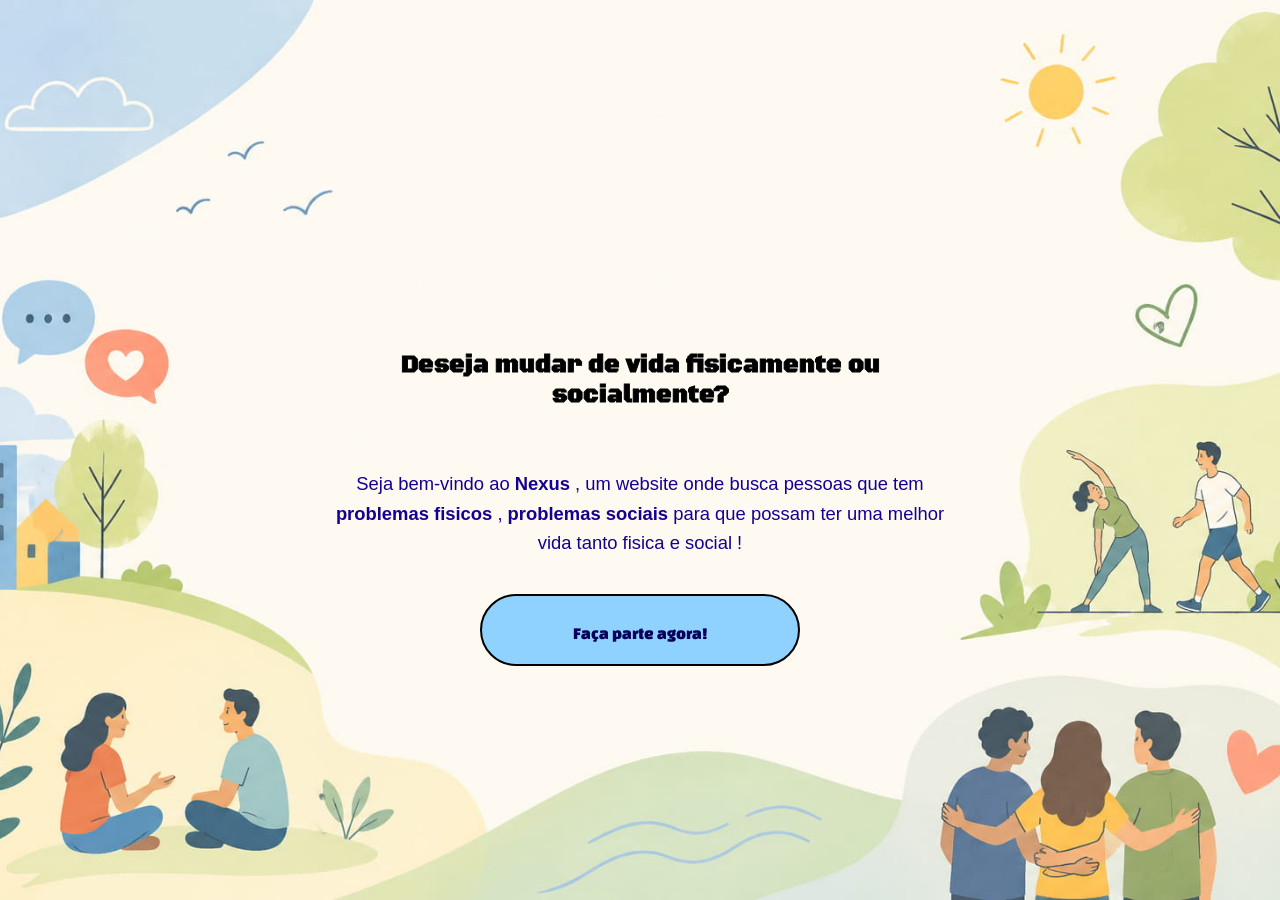
<file: index.html>
<!DOCTYPE html>
<html lang="pt-br">
<head>
    <meta charset="UTF-8">
    <meta name="viewport" content="width=device-width, initial-scale=1.0">
    <title>Nexus Project</title>
    <link rel="stylesheet" href="style.css">
</head>
<body>
    <section>
        <div> 
            <h1 id="titulo"> Deseja mudar de vida fisicamente ou socialmente? </h1>
            <p id="sobre">
                    Seja bem-vindo ao <strong> Nexus </strong>, um website onde busca pessoas que tem <strong> problemas fisicos </strong>, <strong>problemas sociais</strong> para que possam ter uma melhor vida tanto fisica e social !
            </p>
        </div>
        <div> 
            <button class="chamada-button">
                Faça parte agora!
            </button>
        </div>
    </section>

    <script src="interatividade.js"> </script>
</body>
</html>
</file>
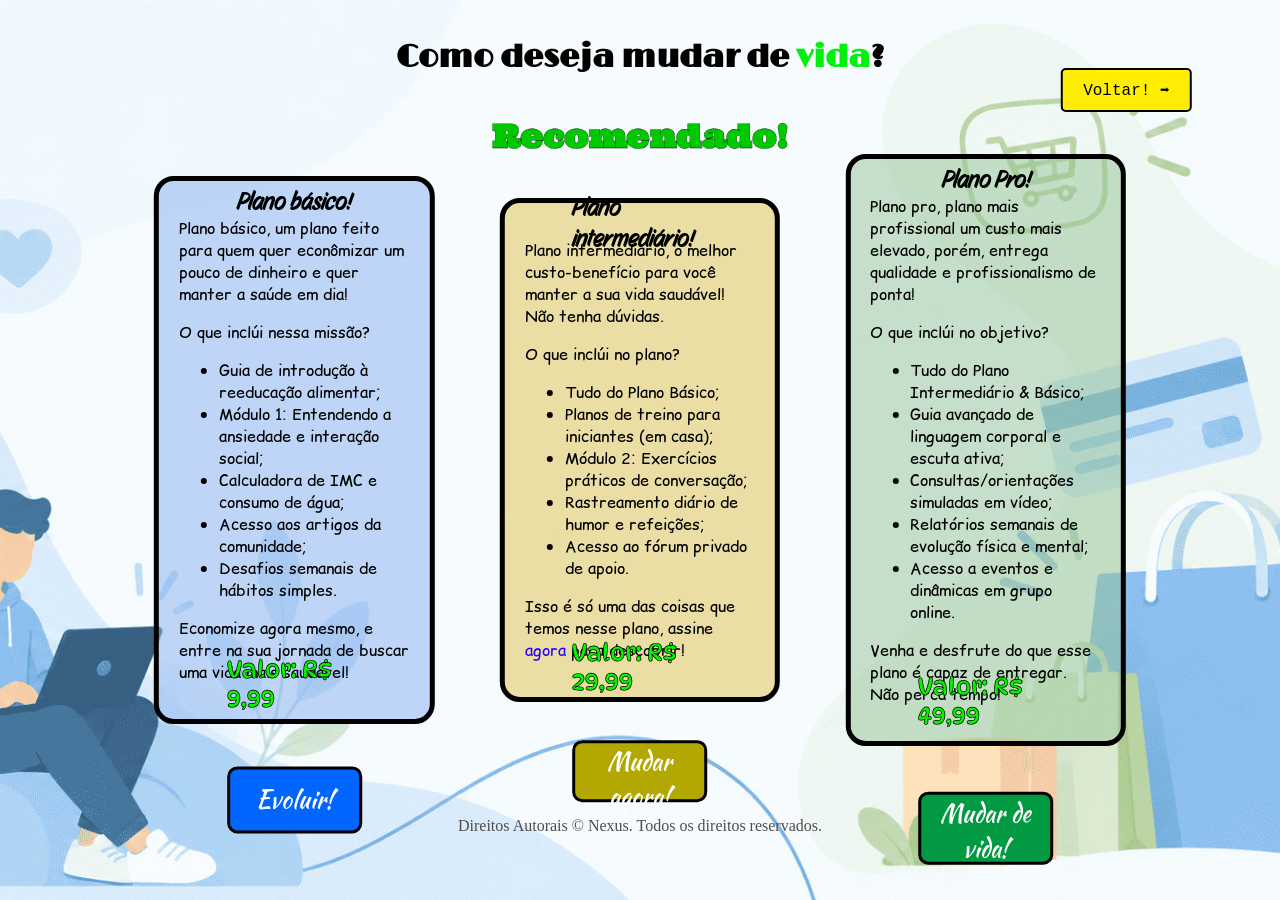
<file: pasta-tela-evoluir/index.html>
<!DOCTYPE html>
<html lang="pt-br">
<head>
    <meta charset="UTF-8">
    <meta name="viewport" content="width=device-width, initial-scale=1.0">
    <title>Nexus Project</title>
    <link rel="stylesheet" href="style.css">
    <link rel="preconnect" href="https://fonts.googleapis.com">
    <link rel="preconnect" href="https://fonts.gstatic.com" crossorigin>
    <link href="https://fonts.googleapis.com/css2?family=Limelight&display=swap" rel="stylesheet">
    <link rel="preconnect" href="https://fonts.googleapis.com">
    <link rel="preconnect" href="https://fonts.gstatic.com" crossorigin>
    <link href="https://fonts.googleapis.com/css2?family=Story+Script&display=swap" rel="stylesheet">
    <link rel="preconnect" href="https://fonts.googleapis.com">
    <link rel="preconnect" href="https://fonts.gstatic.com" crossorigin>
    <link href="https://fonts.googleapis.com/css2?family=Comic+Relief:wght@400;700&display=swap" rel="stylesheet">
    <link rel="preconnect" href="https://fonts.googleapis.com">
    <link rel="preconnect" href="https://fonts.gstatic.com" crossorigin>
    <link href="https://fonts.googleapis.com/css2?family=Ultra&display=swap" rel="stylesheet">
    <link rel="preconnect" href="https://fonts.googleapis.com">
    <link rel="preconnect" href="https://fonts.gstatic.com" crossorigin>
    <link href="https://fonts.googleapis.com/css2?family=DynaPuff:wght@400..700&display=swap" rel="stylesheet">
    <link rel="preconnect" href="https://fonts.googleapis.com">
    <link rel="preconnect" href="https://fonts.gstatic.com" crossorigin>
    <link href="https://fonts.googleapis.com/css2?family=Kaushan+Script&display=swap" rel="stylesheet">
</head>
<body>
    <header>
        <h1 class="Titulo">
            Como deseja mudar de <span class="sn-1">vida</span>?
        </h1>
        <button class="btn-voltar">
                Voltar! ➡️
        </button>
    </header>
    <main>
        <article>
            <section class="Planos">
                <div class="Plano-basic">
                    <h2 class="nome-planoB">
                        Plano básico!
                    </h2>
                    <p class="sobre-planoB">
                        Plano básico, um plano feito para quem quer econômizar um pouco de dinheiro e quer manter a saúde em dia!
                    </p>
                    <p class="lista-planoB">
                        O que inclúi nessa missão?
                    </p>
                    <ul class="produtos-planoB">
                        <li>
                            Guia de introdução à reeducação alimentar;
                        </li>
                        <li>
                            Módulo 1: Entendendo a ansiedade e interação social;
                        </li>
                        <li>
                            Calculadora de IMC e consumo de água;
                        </li>
                        <li>
                            Acesso aos artigos da comunidade;
                        </li>
                        <li>
                            Desafios semanais de hábitos simples.
                        </li>
                    </ul>
                    <p class="chamar-planoB">
                        Economize agora mesmo, e entre na sua jornada de buscar uma vida mais saudável!
                    </p>
                    <p class="valor-Basico">
                        Valor: <data value="9.99">R$ 9,99</data>
                    </p>
                    <button class="assinatura-basic">
                        Evoluir!
                    </button>
                </div>

                <div class="Plano-intermediario">
                    <h2 class="nome-planoI">
                        Plano intermediário!
                    </h2>
                    <p class="sobre-planoI">
                        Plano intermediário, o melhor custo-benefício para você manter a sua vida saudável! Não tenha dúvidas. 
                    </p>
                    <p class="lista-planoI">
                        O que inclúi no plano?
                    </p>
                    <ul class="produtos-planoI">
                        <li>
                            Tudo do Plano Básico;
                        </li>
                        <li>
                            Planos de treino para iniciantes (em casa);
                        </li>
                        <li>
                            Módulo 2: Exercícios práticos de conversação;
                        </li>
                        <li>
                            Rastreamento diário de humor e refeições;
                        </li>
                        <li>
                            Acesso ao fórum privado de apoio.
                        </li>
                    </ul>
                    <p class="chamar-planoI">
                        Isso é só uma das coisas que temos nesse plano, assine    <span class="sn-agoraI">agora</span> para descobrir!
                    </p>
                    <h3 class="recomendado-planoI">
                        Recomendado!
                    </h3>
                    <p class="valor-Intermediario">
                        Valor: <data value="29.99">R$ 29,99</data>
                    </p>
                    <button class="assinatura-recomend">
                        Mudar agora!
                    </button>
                </div>

                <div class="Plano-pro">
                    <h2 class="nome-planoP">
                        Plano Pro!
                    </h2>
                    <p class="sobre-planoP">
                        Plano pro, plano mais profissional um custo mais elevado, porém, entrega qualidade e profissionalismo de ponta!
                    </p>
                    <p class="lista-planoP">
                        O que inclúi no objetivo?
                    </p>
                    <ul class="produtos-planoP">
                        <li>
                            Tudo do Plano Intermediário & Básico;
                        </li>
                        <li>
                            Guia avançado de linguagem corporal e escuta ativa;
                        </li>
                        <li>
                            Consultas/orientações simuladas em vídeo;
                        </li>
                        <li>
                            Relatórios semanais de evolução física e mental;
                        </li>
                        <li>
                            Acesso a eventos e dinâmicas em grupo online.
                        </li>
                    </ul>
                    <p class="chamar-planoP">
                        Venha e desfrute do que esse plano é capaz de entregar. Não perca tempo!
                    </p>
                    <p class="valor-Pro">
                        Valor: <data value="49.99">R$ 49,99</data>
                    </p>
                    <button class="assinatura-pro">
                        Mudar de vida!
                    </button>
                </div>
        </section>
        </article>
    </main>
    <footer>
        <p class="direitos-autorais">
            Direitos Autorais &copy; Nexus. Todos os direitos reservados.
        </p>
    </footer>
    <script src="interaty.js"></script>
</body>
</html>
</file>
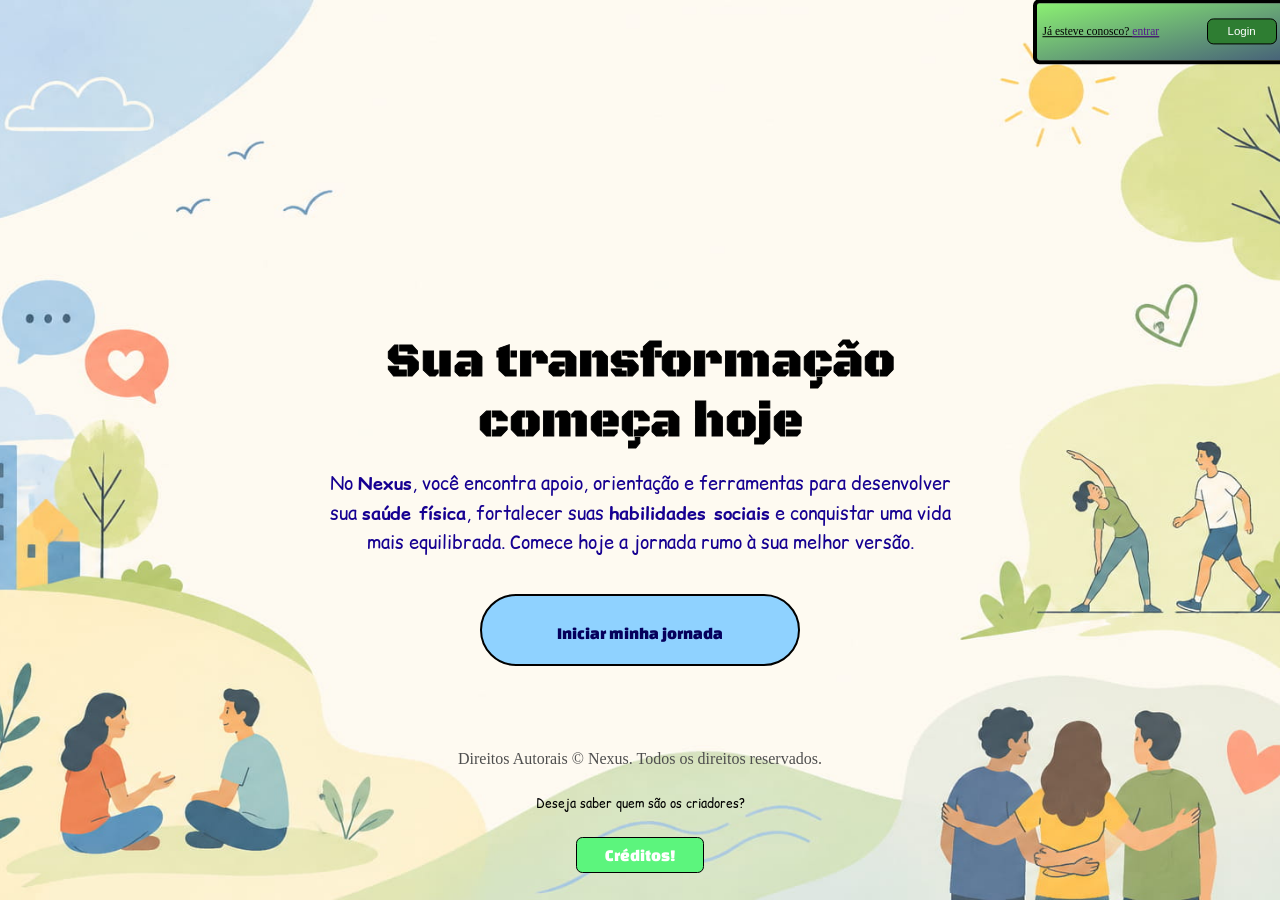
<file: Pasta-tela-inicial/index.html>
<!DOCTYPE html>
<html lang="pt-br">
<head>
    <meta charset="UTF-8">
    <meta name="viewport" content="width=device-width, initial-scale=1.0">
    <title>Nexus Project</title>
    <link rel="stylesheet" href="style.css">
    <link rel="preconnect" href="https://fonts.googleapis.com">
    <link rel="preconnect" href="https://fonts.gstatic.com" crossorigin>
    <link href="https://fonts.googleapis.com/css2?family=Comic+Relief:wght@400;700&display=swap" rel="stylesheet">
    <link rel="preconnect" href="https://fonts.googleapis.com">
    <link rel="preconnect" href="https://fonts.gstatic.com" crossorigin>
    <link href="https://fonts.googleapis.com/css2?family=Xanh+Mono:ital@0;1&display=swap" rel="stylesheet">
</head>
<body>
    <nav>
        <div class="caixa">
            <button class="login">Login</button>
            <br>
            <button class="perfil">Perfil</button>
            <br>
            <ins class="link-entrar">Já esteve conosco? <a href=""> entrar </a></ins>
        </div>
    </nav>
    <header> 
        <h1 id="titulo"> Sua transformação começa hoje</h1>
    </header>
    <main>
        <p id="sobre">
                No <strong>Nexus</strong>, você encontra apoio, orientação e ferramentas para desenvolver sua <strong>saúde física</strong>, fortalecer suas <strong>habilidades sociais</strong> e conquistar uma vida mais equilibrada. Comece hoje a jornada rumo à sua melhor versão.
        </p>
        <div> 
            <button class="chamada-button">
                Iniciar minha jornada
            </button>
        </div>
    </main>

    <dialog class="login-tela">
        <h2 class="iniciar-cadastro"> Iniciar cadastro </h2>
        <form action="dialog">
            <h3 class="h3_Inserir-email"> Insira seu email </h3>
            <input type="email" placeholder="Gmail, hotmail, outlook..." class="caixa-email"> <p class="verify-email"> email incorreto</p>
            <br>
            <h3 class="h3_Inserir-senha"> Insira sua senha </h3>
            <input type="text" placeholder="mínimo de 8 caracteres..." class="caixa-senha"> <p class="verify-senha"> senha incorreta</p>
            <button class="login-google"> Registar-se com o Google <img src="channels4_profile.jpg" alt="foto google" class="imagem_google"> </button>
        </form>
        <button class="btn-Fechar">Fechar</button>
    </dialog>
    
    <footer>
        <p class="direitos-autorais">
            Direitos Autorais &copy; Nexus. Todos os direitos reservados.
        </p>
        <div>
            <p class="criadores">
                 Deseja saber quem são os criadores?
            </p>
            <button class="btn-criadores">
                Créditos!
            </button>
        </div>
    </footer>

    
    <script src="https://accounts.google.com/gsi/client" async defer></script>
    <script src="interatividade.js"> </script>
</body>
</html>
</file>
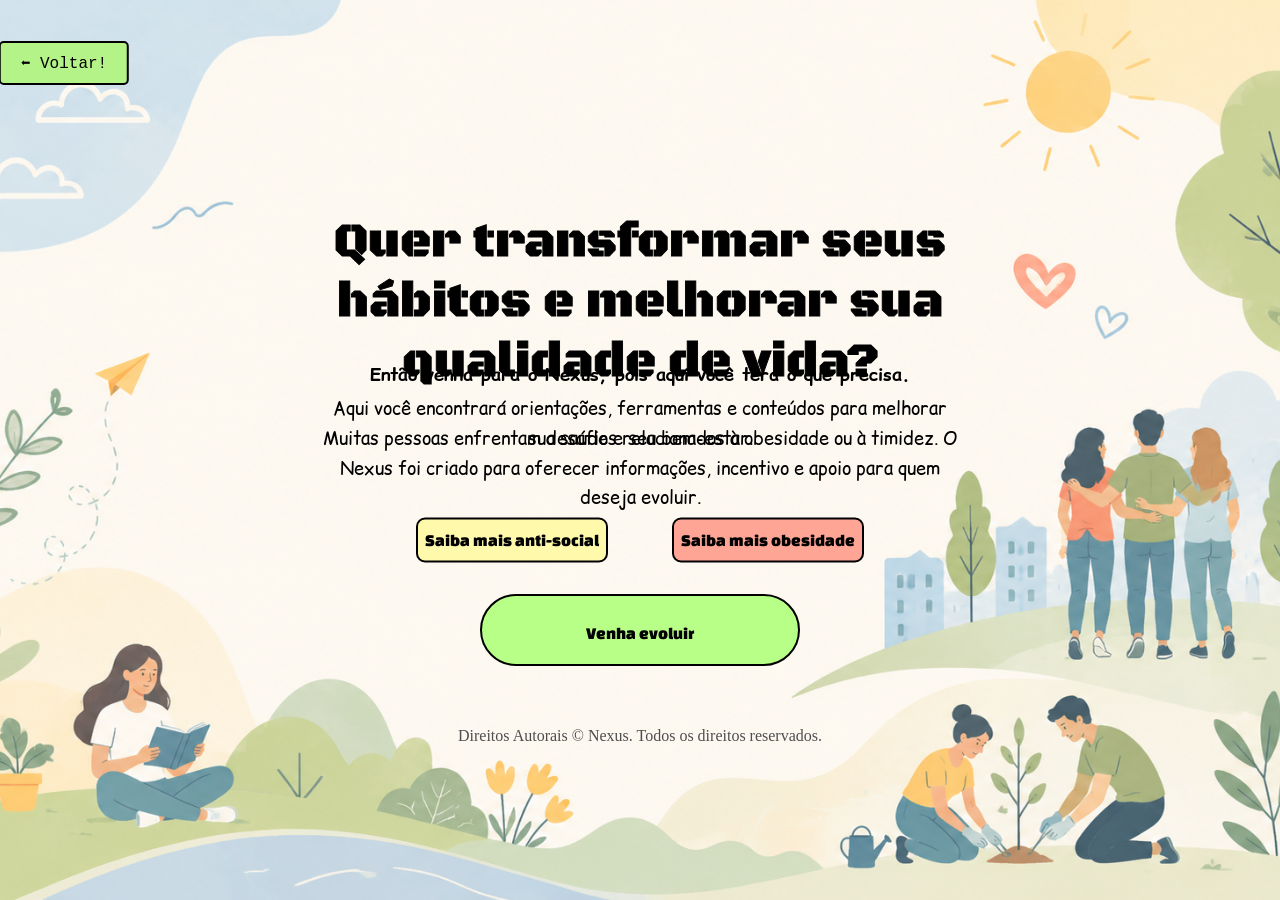
<file: pasta-tela-sobre/Index.html>
<!DOCTYPE html>
<html lang="pt-br">
<head>
    <meta charset="UTF-8">
    <meta name="viewport" content="width=device-width, initial-scale=1.0">
    <title>Nexus Project</title>
    <link rel="stylesheet" href="style.css">
    <link rel="preconnect" href="https://fonts.googleapis.com">
    <link rel="preconnect" href="https://fonts.gstatic.com" crossorigin>
    <link href="https://fonts.googleapis.com/css2?family=Comic+Relief:wght@400;700&display=swap" rel="stylesheet">
</head>
<body>
        <header>
            <h1 class="titulo">
                Quer transformar seus hábitos e melhorar sua qualidade de vida?
            </h1>
            <h2 class="subtitulo">
                Então venha para o<strong> Nexus</strong>, pois aqui você terá o que precisa.
            </h2>
            <button class="btn-voltar">
                ⬅️ Voltar!
            </button>
        </header>
        <article>
            <main>
                <p class="conquistando-usuario">
                    Aqui você encontrará orientações, ferramentas e conteúdos para melhorar sua saúde e seu bem-estar.
                </p>
                <p class="problemas-apresentacao">
                    Muitas pessoas enfrentam desafios relacionados à obesidade ou à timidez. O Nexus foi criado para oferecer informações, incentivo e apoio para quem deseja evoluir.
                </p>
            </main>
        </article>
        <nav>
            <button class="button-obesidade">Saiba mais obesidade</button>
            <button class="button-evoluir">Venha evoluir</button>
            <button class="button-antisocial">Saiba mais anti-social</button>
        </nav>
        <footer>
            <p class="direitos-autorais">
                Direitos Autorais &copy; Nexus. Todos os direitos reservados.
            </p>
        </footer>
    <script src="interaty.js"></script>
</body>
</html>
</file>
<file: style.css>
@import url('https://fonts.googleapis.com/css2?family=Black+Ops+One&display=swap');
@import url('https://fonts.googleapis.com/css2?family=Black+Ops+One&family=Changa+One:ital@0;1&display=swap');
@-webkit-keyframes flutuar {
    0% {
        -webkit-transform: translate(-50%, -50%) translateY(0px);
    }
    50% {
        -webkit-transform: translate(-50%, -50%) translateY(-15px);
    }
    100% {
        -webkit-transform: translate(-50%, -50%) translateY(0px);
    }
}
@keyframes flutuar {
    0% {
        -webkit-transform: translate(-50%, -50%) translateY(0px);
    }
    50% {
        -webkit-transform: translate(-50%, -50%) translateY(-15px);
    }

    100% {
        -webkit-transform: translate(-50%, -50%) translateY(0px)
    }
}



body {
    background-image: url(FundoSite.jpeg);
    background-size: cover;
    background-position: center center;

    background-repeat: no-repeat !important ;
    background-attachment: fixed;
    height: 100vh;
    width: 100vw;
    margin: 0;
    padding: 0;
    overflow: hidden;
}


#titulo {
    position: fixed;
    top: 40%;
    left: 50%;
    transform: translate(-50%, -50%);
    text-align: center;
}

#titulo {
    -webkit-text-stroke-color: #000000;
    -webkit-text-stroke-width: 0.9px;
    font-family: "Black Ops One", system-ui;
    font-weight: 400;
    font-style: normal;
}

#titulo {
    display: inline-block;
    -webkit-animation: flutuar 3s ease-in-out infinite;
    animation: flutuar 3s ease-in-out infinite;
}

#sobre {
    color: #160091;
    font-family: Arial, Helvetica, sans-serif;
    font-size: 1.15rem;
}

#sobre {
    position: absolute;
    left: 50%;
    top: 55%;
    transform: translate(-50%, -50%);
    text-align: center;
    line-height: 1.6;

}


.chamada-button {
    position: absolute;
    transform: translate(-50%, -50%);
    left: 50%;
    top: 70%;
    text-align: center;
}

.chamada-button {
    display: inline-block;
    width: 25vw;
    min-width: 180px;
    height: 8vh;
    min-height: 45px;
    line-height: 8vh;
}

.chamada-button {
    border-radius: 10vh;
    border: #000000 2px solid;
    background-color: #8fd2ff;
    font-family: "Changa One", sans-serif;
    font-weight: 400;
    font-size: 1.3vw;
    font-style: normal;
    color: #06005c;
    z-index: 10;
    cursor: pointer;
}
</file>
<file: pasta-tela-evoluir/style.css>
body {
    background-image: url(Fundo-planos.jpeg);
    background-size: cover;
    background-position: center center;
    background-repeat: no-repeat !important ;
    background-attachment: fixed;
    height: 100vh;
    width: 100vw;
    margin: 0;
    padding: 0;
    overflow: hidden;
}

.Titulo {
    position: fixed;
    transform: translate(-50%, -50%);
    left: 50%;
    top: 4%;
    font-family: "Limelight", sans-serif;
}

.sn-1 {
    color: rgb(3, 240, 15);
}

.Planos {
    position: fixed;
    transform: translate(-50%, -50%);
    left: 50%;
    top: 50%;
    width: 90%;
    height: 50%;
}

.Plano-basic {
    position: fixed;
    transform: translate(-50%, -50%);
    left: 20%;
    top: 50%;
    width: 20%;
    height: auto;
    border: 5px solid #000000;
    border-radius: 20px;
    padding: 20px;
    background-color: rgba(133, 176, 240, 0.5);
    transition: all 0.5s ease; 
}

.nome-planoB {
    position: fixed;
    transform: translate(-50%, -50%);
    top: 0%;
    left: 50%;
    font-family: "Story Script", sans-serif;
}

.sobre-planoB {
    font-family: "Comic Relief", system-ui;
}

.lista-planoB {
    font-family: "Comic Relief", system-ui;
}

.produtos-planoB{
    font-family: "Comic Relief", system-ui;
}

.chamar-planoB {
    font-family: "Comic Relief", system-ui;
}

.valor-Basico {
    font-family: "DynaPuff", system-ui;
    color: #08f300;
    position: fixed;
    transform: translate(-50%, -50%);
    top: 89%;
    left: 50%;
    font-size: 1.5rem;
    -webkit-text-stroke: #000000 .7px;
}

.assinatura-basic {
    position: fixed;
    transform: translate(-50%, -50%);
    top: 115%;
    left: 50%;
    background-color: #0066ff;
    color: #ffffff;
    width: 50%;
    height: 12.5%;
    border: 3px solid #000000;
    border-radius: 10px;
    text-align: center;
    font-size: 1.5rem;
    cursor: pointer;
    font-family: "Kaushan Script", cursive;
    transition: all 0.3s ease-in-out;
}

.Plano-intermediario {
    position: fixed;
    transform: translate(-50%, -50%);
    left: 50%;
    top: 50%;
    width: 20%;
    height: auto;
    border: 5px solid #000000;
    border-radius: 20px;
    padding: 20px;
    background-color: rgba(221, 194, 76, 0.5); 
    transition: all 0.5s ease;
}

.nome-planoI {
    font-family: "Story Script", sans-serif;
    position: fixed;
    transform: translate(-50%, -50%);
    top: 0%;
    left: 50%;
}

.sobre-planoI {
    font-family: "Comic Relief", system-ui;
}

.lista-planoI {
    font-family: "Comic Relief", system-ui;
}

.produtos-planoI {
    font-family: "Comic Relief", system-ui;
}

.chamar-planoI {
    font-family: "Comic Relief", system-ui;
}

.sn-agoraI {
    color: #2600ff;
}

.recomendado-planoI {
    font-family: "Ultra", serif;
    -webkit-text-stroke: .3px black;
    color: oklch(70% 0.35 140);
    position: fixed;
    transform: translate(-50%, -50%);
    left: 50%;
    top: -20%;
    font-size: 2rem;
}

.valor-Intermediario {
    font-family: "DynaPuff", system-ui;
    color: #08f300;
    position: fixed;
    transform: translate(-50%, -50%);
    top: 89%;
    left: 50%;
    font-size: 1.5rem;
    -webkit-text-stroke: #000000 .7px;
}

.assinatura-recomend {
    position: fixed;
    transform: translate(-50%, -50%);
    top: 115%;
    left: 50%;
    background-color: #b3a702;
    color: #ffffff;
    width: 50%;
    height: 12.5%;
    border: 3px solid #000000;
    border-radius: 10px;
    text-align: center;
    font-size: 1.5rem;
    cursor: pointer;
    font-family: "Kaushan Script", cursive;
    transition: all 0.3s ease-in-out;
}

.Plano-pro {
    position: fixed;
    transform: translate(-50%, -50%);
    left: 80%;
    top: 50%;
    width: 20%;
    height: auto;
    border: 5px solid #000000;
    border-radius: 20px;
    padding: 20px;
    background-color: rgba(150, 196, 150, 0.5);
    transition: all 0.5s ease;
}

.nome-planoP {
    font-family: "Story Script", sans-serif;
    position: fixed;
    transform: translate(-50%, -50%);
    top: 0%;
    left: 50%;
}

.sobre-planoP {
    font-family: "Comic Relief", system-ui;
}

.lista-planoP {
    font-family: "Comic Relief", system-ui;
}

.produtos-planoP {
    font-family: "Comic Relief", system-ui;
}

.chamar-planoP {
    font-family: "Comic Relief", system-ui;
}

.valor-Pro {
    font-family: "DynaPuff", system-ui;
    color: #08f300;
    position: fixed;
    transform: translate(-50%, -50%);
    top: 89%;
    left: 50%;
    font-size: 1.5rem;
    -webkit-text-stroke: #000000 .7px;
}

.assinatura-pro {
    position: fixed;
    transform: translate(-50%, -50%);
    top: 115%;
    left: 50%;
    background-color: #019941;
    color: #ffffff;
    width: 50%;
    height: 12.5%;
    border: 3px solid #000000;
    border-radius: 10px;
    text-align: center;
    font-size: 1.5rem;
    cursor: pointer;
    font-family: "Kaushan Script", cursive;
    transition: all 0.3s ease-in-out;
}


.direitos-autorais {
    position: absolute;
    transform: translate(-50%, -50%);
    left: 50%;
    top: 90%;
    text-align: center;
    color:#4e4e4e
}

.btn-voltar {
    position: fixed;
    transform: translate(-50%, -50%);
    left: 88%;
    top: 10%;
    background-color: #ffee04;
    color: #000000;
    border: none;
    padding: 10px 20px;
    font-size: 16px;
    font-family: 'Josefin Sans', 'Courier New', Courier, monospace;
    cursor: pointer;
    border-radius: 5px;
    border: 2px solid #000000;
    transition: all 0.5s ease;
}
</file>
<file: Pasta-tela-inicial/style.css>
@import url('https://fonts.googleapis.com/css2?family=Black+Ops+One&display=swap');
@import url('https://fonts.googleapis.com/css2?family=Black+Ops+One&family=Changa+One:ital@0;1&display=swap');
@import url('https://fonts.googleapis.com/css2?family=Bentham&display=swap');
@import url('https://fonts.googleapis.com/css2?family=Lilita+One&display=swap');
@import url('https://fonts.googleapis.com/css2?family=Source+Code+Pro:ital,wght@0,200..900;1,200..900&display=swap');

@-webkit-keyframes flutuar {
    0% {
        -webkit-transform: translate(-50%, -50%) translateY(0px);
    }
    50% {
        -webkit-transform: translate(-50%, -50%) translateY(-15px);
    }
    100% {
        -webkit-transform: translate(-50%, -50%) translateY(0px);
    }
}
@keyframes flutuar {
    0% {
        -webkit-transform: translate(-50%, -50%) translateY(0px);
    }
    50% {
        -webkit-transform: translate(-50%, -50%) translateY(-15px);
    }

    100% {
        -webkit-transform: translate(-50%, -50%) translateY(0px)
    }
}



body {
    background-image: url(FundoSite.jpeg);
    background-size: cover;
    background-position: center center;

    background-repeat: no-repeat !important ;
    background-attachment: fixed;
    height: 100vh;
    width: 100vw;
    margin: 0;
    padding: 0;
    overflow: hidden;
}


#titulo {
    position: fixed;
    top: 40%;
    left: 50%;
    transform: translate(-50%, -50%);
    text-align: center;
}

#titulo {
    -webkit-text-stroke-color: #000000;
    -webkit-text-stroke-width: 0.9px;
    font-family: "Black Ops One", system-ui;
    font-weight: 400;
    font-style: normal;
    font-size: 3rem;
}

#titulo {
    display: inline-block;
    -webkit-animation: flutuar 3s ease-in-out infinite;
    animation: flutuar 3s ease-in-out infinite;
}

#sobre {
    color: #160091;
    font-family: Arial, Helvetica, sans-serif;
    font-size: 1.15rem;
}

#sobre {
    position: absolute;
    left: 50%;
    top: 55%;
    transform: translate(-50%, -50%);
    text-align: center;
    line-height: 1.6;
    margin-bottom: 3rem;
    font-family: "Comic Relief", system-ui;

}


.chamada-button {
    position: absolute;
    transform: translate(-50%, -50%);
    left: 50%;
    top: 70%;
    text-align: center;
}

.chamada-button {
    display: inline-block;
    width: 25vw;
    min-width: 180px;
    height: 8vh;
    min-height: 45px;
    line-height: 8vh;
}

.chamada-button {
    border-radius: 10vh;
    border: #000000 2px solid;
    background-color: #8fd2ff;
    font-family: "Changa One", sans-serif;
    font-weight: 400;
    font-size: 1.3vw;
    font-style: normal;
    color: #06005c;
    z-index: 10;
    cursor: pointer;
    transition: all 0.4s ease-in-out;
}

.direitos-autorais {
    position: absolute;
    transform: translate(-50%, -50%);
    left: 50%;
    top: 82.5%;
    text-align: center;
    color:#4e4e4e;
    white-space: nowrap;
}

.login {
    position: absolute;
    transform: translate(-50%, -50%);
    left: 80%;
    top: 50%;
    display: inline-block;
    width: 7vh;
    min-width: 70px;
    height: 2vw;
    min-height: 20px;
    line-height: 2vh;
    border-radius: .5vw;
    text-align: center;
    z-index: 10;
    border: #000000 1.5px solid;
    background-color: #2E7D32;
    color: #FFFFFF;
    font-style: normal;
    font-size: .9vw;
    font-weight: 100;
    cursor: pointer;
    display: inline-block;
    transition: all 0.2s ease;
}

.caixa {
    background-image: linear-gradient(to bottom right, #8bf072, #466079);
    height: 4.5vw;
    width: 20vw;
    position: absolute;
    transform: translate(-50%, -50%);
    left: 91%;
    top: 3.5%;
    border-radius: .5vw;
    border: #000000 1.5px solid;
    transition: all 0.4s ease-in-out;
    overflow: hidden;
    border-width: .35vw;
}

.perfil {
    position: absolute;
    transform: translate(-50%, -50%);
    left: 60%;
    top: 50%;
    display: inline-block;
    width: 7vh;
    min-width: 70px;
    height: 2vw;
    min-height: 20px;
    line-height: 2vh;
    border-radius: .5vw;
    text-align: center;
    z-index: 10;
    border: #000000 1.5px solid;
    background-color: #D99B00;
    color: 000000;
    font-style: normal;
    font-size: .9vw;
    font-weight: 100;
    cursor: pointer;
    display: inline-block;
    visibility: hidden;
    transition: all 0.2s ease;
}


.link-entrar {
    position: absolute;
    transform: translate(-50%, -50%);
    left: 25%;
    top: 50%;
    text-align: center;
    font-size: .9vw;
    color: #000000;
    transition: all 0.2s ease;

}

.criadores {
    position: absolute;
    transform: translate(-50%, -50%);
    left: 50%;
    top: 88%;
    text-align: center;
    font-size: .9vw;
    color: #000000;
    font-family: "Comic Relief", system-ui;
}

.btn-criadores {
    position: absolute;
    transform: translate(-50%, -50%);
    left: 50%;
    top: 95%;
    text-align: center;
    font-size: .2vw;
    border-radius: .5vw;
    border: #000000 1.5px solid;
    background-color: #5cf57d;
    font-family: "Changa One", sans-serif;
    font-weight: 400;
    font-size: 1.3vw;
    font-style: normal;
    color: #ffffff;
    z-index: 10;
    cursor: pointer;
    transition: all 0.4s ease-in-out;
    width: 10vw;
    height: 4vh;
}

.login-tela {
    position: fixed;
    transform: translate(-50%, -50%);
    top: 50%;
    left: 50%;
    width: 50%;
    height: 50%;
    background-image: url(https://img.magnific.com/fotos-premium/textura-e-modelo-de-padrao-sem-costura-multicolorido-design-grafico-ornamental-colorido-multicolorido-ornamentos-de-mosaico-coloridos-ilustracao-vetorial_409989-18494.jpg?semt=ais_hybrid&w=740&q=80);
    background-repeat: no-repeat !important;
    background-size: cover;
    border-radius: 10pt;
    z-index: 999;
    transition: all 0.3s ease-in;
}

.iniciar-cadastro {
    position: fixed;
    transform: translate(-50%, -50%);
    top: 5%;
    left: 50%;
    font-family: "Lilita One", sans-serif;
}

.login-google {
    position: fixed;
    transform: translate(-50%, -50%);
    top: 90%;
    left: 50%;
    color: #000000;
    background-color: #ffffff;
    border: 2px solid #000000;
    border-radius: 5pt;
    width: 35%;
    height: 7%;
    text-align: left;
    cursor: pointer;
    font-family: "Source Code Pro", monospace;
}

.imagem_google {
    position: fixed;
    transform: translate(-50%, -50%);
    width: 8%;
    height: auto;
    top: 50%;
    left: 90%;
}

.h3_Inserir-email {
    position: fixed;
    transform: translate(-50%, -50%);
    top: 30%;
    left: 50%;
    font-family: "Lilita One", sans-serif;
}

.h3_Inserir-senha {
    position: fixed;
    transform: translate(-50%, -50%);
    top: 50%;
    left: 50%;
    font-family: "Lilita One", sans-serif;
}

.verify-senha {
    position: fixed;
    transform: translate(-50%, -50%);
    top: 63%;
    left: 31%;
    color: #ff0000;
    font-family: "Bentham", serif;
    visibility: hidden;
}

.verify-email {
    position: fixed;
    transform: translate(-50%, -50%);
    top: 43%;
    left: 31%;
    color: #ff0000;
    font-family: "Bentham", serif;
    visibility: hidden;
}

.caixa-senha {
    position: fixed;
    transform: translate(-50%, -50%);
    top: 60%;
    left: 50%;
    border: 2.5pt solid #000000;
    border-radius: 5pt;
    width: 50%;
    height: 5%;
    background: linear-gradient(to right top, rgba(211, 211, 211, 0.5), #ffffff);
    font-family: "Source Code Pro", monospace;
    padding: right 5pt;
}

.caixa-email {
    position: fixed;
    transform: translate(-50%, -50%);
    top: 40%;
    left: 50%;
    border: 2.5pt solid #000000;
    border-radius: 5pt;
    width: 50%;
    height: 5%;
    background: linear-gradient(to right top, rgba(211, 211, 211, 0.5), #ffffff);
    font-family: "Source Code Pro", monospace;
    padding: right 5pt;
}

.btn-Fechar {
    position: fixed;
    transform: translate(-50%, -50%);
    top: 10%;
    left: 80%;
    width: 15%;
    height: 8%;
    border: 2pt solid #000000;
    border-radius: 5pt;
    cursor: pointer;
    transition: all .5s ease-in-out;
    background-color: #79b5ec;
    font-family: "Xanh Mono", monospace;
    font-size: 15pt;
}

.btn-Fechar:hover {
    position: fixed;
    transform: translate(-50%, -50%);
    top: 8%;
    left: 80%;
    background-color: #5e8db9;
}
</file>
<file: pasta-tela-sobre/style.css>
@import url('https://fonts.googleapis.com/css2?family=Black+Ops+One&display=swap');
@import url('https://fonts.googleapis.com/css2?family=Black+Ops+One&family=Changa+One:ital@0;1&display=swap');
@-webkit-keyframes flutuar {
    0% {
        -webkit-transform: translate(-50%, -50%) translateY(0px);
    }
    50% {
        -webkit-transform: translate(-50%, -50%) translateY(-15px);
    }
    100% {
        -webkit-transform: translate(-50%, -50%) translateY(0px);
    }
}
@keyframes flutuar {
    0% {
        -webkit-transform: translate(-50%, -50%) translateY(0px);
    }
    50% {
        -webkit-transform: translate(-50%, -50%) translateY(-15px);
    }

    100% {
        -webkit-transform: translate(-50%, -50%) translateY(0px)
    }
}

body {
    background-image: url(FundoSite.jpeg);
    background-size: cover;
    background-position: center center;
    background-repeat: no-repeat !important ;
    background-attachment: fixed;
    height: 100vh;
    width: 100vw;
    margin: 0;
    padding: 0;
    overflow: hidden;
}

.titulo {
    position: fixed;
    top: 30%;
    left: 50%;
    transform: translate(-50%, -50%);
    text-align: center;
    -webkit-text-stroke-color: #000000;
    -webkit-text-stroke-width: 0.9px;
    font-family: "Black Ops One", system-ui;
    font-weight: 400;
    font-style: normal;
    font-size: 3rem;
    display: inline-block;
    -webkit-animation: flutuar 3s ease-in-out infinite;
    animation: flutuar 3s ease-in-out infinite;
}

.subtitulo {
    color: #000000;
    font-size: 1.15rem;
    position: absolute;
    left: 50%;
    top: 40%;
    transform: translate(-50%, -50%);
    text-align: center;
    line-height: 1.6;
    margin-bottom: 3rem;
    font-family: "Comic Relief", system-ui;
}

.conquistando-usuario {
    color: #000000;
    font-family: "Comic Relief", system-ui;
    font-size: 1.15rem;
    position: absolute;
    left: 50%;
    top: 45%;
    transform: translate(-50%, -50%);
    text-align: center;
    line-height: 1.6;
    margin-bottom: 3rem;
}

.problemas-apresentacao {
    color: #000000;
    font-family: "Comic Relief", system-ui;
    font-size: 1.15rem;
    position: absolute;
    left: 50%;
    top: 50%;
    transform: translate(-50%, -50%);
    text-align: center;
    line-height: 1.6;
    margin-bottom: 3rem;
}

.button-evoluir {
    position: absolute;
    transform: translate(-50%, -50%);
    left: 50%;
    top: 70%;
    text-align: center;
    display: inline-block;
    width: 25vw;
    min-width: 180px;
    height: 8vh;
    min-height: 45px;
    line-height: 8vh;
    border-radius: 10vh;
    border: #000000 2px solid;
    background-color: #b8ff88;
    font-family: "Changa One", sans-serif;
    font-weight: 400;
    font-size: 1.3vw;
    font-style: normal;
    color: #000000;
    z-index: 10;
    cursor: pointer;
    transition: all 0.5s ease;
}

.button-antisocial {
    position: absolute;
    transform: translate(-50%, -50%);
    left: 40%;
    top: 60%;
    text-align: center;
    display: inline-block;
    width: 15vw;
    min-width: 120px;
    height: 4vh;
    min-height: 45px;
    line-height: 3vh;
    border-radius: 1vh;
    border: #000000 2px solid;
    background-color: #fff9ab;
    font-family: "Changa One", sans-serif;
    font-weight: 400;
    font-size: 1.3vw;
    font-style: normal;
    color: #000000;
    z-index: 10;
    cursor: pointer;
    transition: all 0.5s ease;
}

.button-obesidade {
    position: absolute;
    transform: translate(-50%, -50%);
    left: 60%;
    top: 60%;
    text-align: center;
    display: inline-block;
    width: 15vw;
    min-width: 120px;
    height: 4vh;
    min-height: 45px;
    line-height: 3vh;
    border-radius: 1vh;
    border: #000000 2px solid;
    background-color: #ffa596;
    font-family: "Changa One", sans-serif;
    font-weight: 400;
    font-size: 1.3vw;
    font-style: normal;
    color: #000000;
    z-index: 10;
    cursor: pointer;
    transition: all 0.5s ease;
}

.direitos-autorais {
    position: absolute;
    transform: translate(-50%, -50%);
    left: 50%;
    top: 80%;
    text-align: center;
    color:#4e4e4e
}

.btn-voltar {
    position: fixed;
    transform: translate(-50%, -50%);
    left: 5%;
    top: 7%;
    background-color: #b3f388;
    color: #000000;
    border: none;
    padding: 10px 20px;
    font-size: 16px;
    font-family: 'Josefin Sans', 'Courier New', Courier, monospace;
    cursor: pointer;
    border-radius: 5px;
    border: 2px solid #000000;
    transition: all 0.5s ease;
}
</file>
